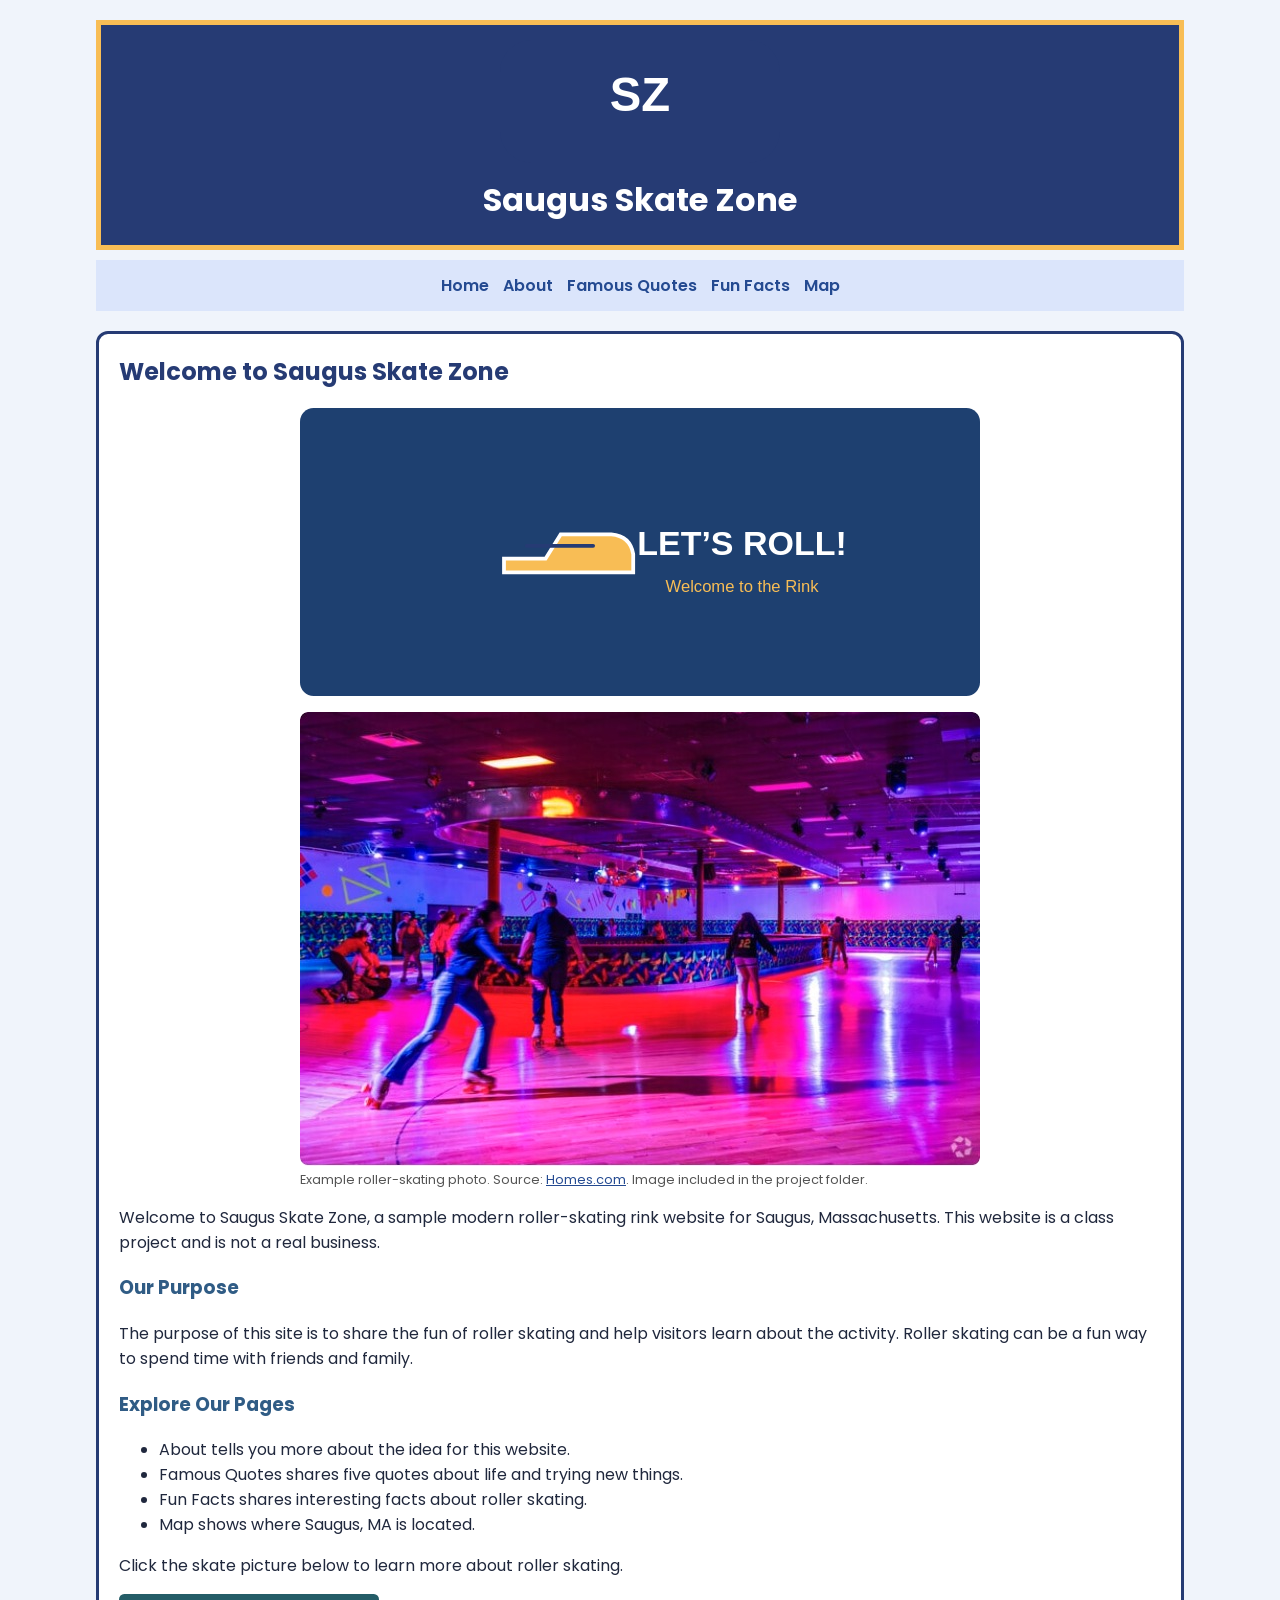
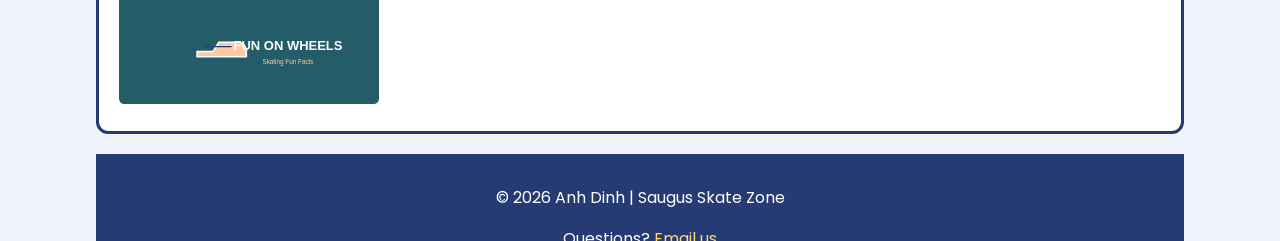
<file: saugus_skate_zone/index.html>
<!DOCTYPE html>
<html lang="en">
<head>
    <meta charset="UTF-8">
    <meta name="viewport" content="width=device-width, initial-scale=1.0">
    <title>Welcome to Saugus Skate Zone | Saugus Skate Zone</title>
    <link rel="stylesheet" href="css/styles.css">
</head>
<body>
    <!-- Header and responsive logo -->
    <header>
        <picture>
            <source media="(max-width: 600px)" srcset="images/logo-small.svg">
            <img class="logo" src="images/logo.svg" alt="Saugus Skate Zone logo">
        </picture>
        <h1>Saugus Skate Zone</h1>
    </header>

    <!-- Same navigation on every page -->
    <nav aria-label="Main navigation">
        <table>
            <tr>
                <td><a href="index.html">Home</a></td>
                <td><a href="about.html">About</a></td>
                <td><a href="quotes.html">Famous Quotes</a></td>
                <td><a href="funfacts.html">Fun Facts</a></td>
                <td><a href="map.html">Map</a></td>
            </tr>
        </table>
    </nav>

    <main>
        <section>
            <h2>Welcome to Saugus Skate Zone</h2>
            <img class="page-image" src="images/home.svg" alt="Welcome to Saugus Skate Zone roller-skating themed illustration">
            <!-- Example photo of a skating rink, not a photo of a Saugus business -->
            <figure class="photo-block">
                <img class="rink-photo" src="images/index-rink.jpg" alt="Indoor roller-skating rink with colorful pink and purple lighting" loading="lazy">
                <figcaption>Example roller-skating photo. Source: <a href="https://www.homes.com/local-guide/miami-fl/devon-aire-neighborhood/" target="_blank" rel="noopener noreferrer">Homes.com</a>. Image included in the project folder.</figcaption>
            </figure>
            <p>Welcome to Saugus Skate Zone, a sample modern roller-skating rink website for Saugus, Massachusetts. This website is a class project and is not a real business.</p>
            <h3>Our Purpose</h3>
            <p>The purpose of this site is to share the fun of roller skating and help visitors learn about the activity. Roller skating can be a fun way to spend time with friends and family.</p>
            <h3>Explore Our Pages</h3>
            <ul>
                <li>About tells you more about the idea for this website.</li>
                <li>Famous Quotes shares five quotes about life and trying new things.</li>
                <li>Fun Facts shares interesting facts about roller skating.</li>
                <li>Map shows where Saugus, MA is located.</li>
            </ul>
            <p>Click the skate picture below to learn more about roller skating.</p>
            <a href="https://www.rollerskating.com/" target="_blank" rel="noopener noreferrer"><img class="linked-image" src="images/funfacts.svg" alt="Roller skate illustration linking to a roller-skating information website"></a>
        </section>
    </main>

    <footer>
        <p>&copy; 2026 Anh Dinh | Saugus Skate Zone</p>
        <p>Questions? <a href="mailto:dinh.an@northeastern.edu">Email us</a></p>
    </footer>
</body>
</html>
</file>
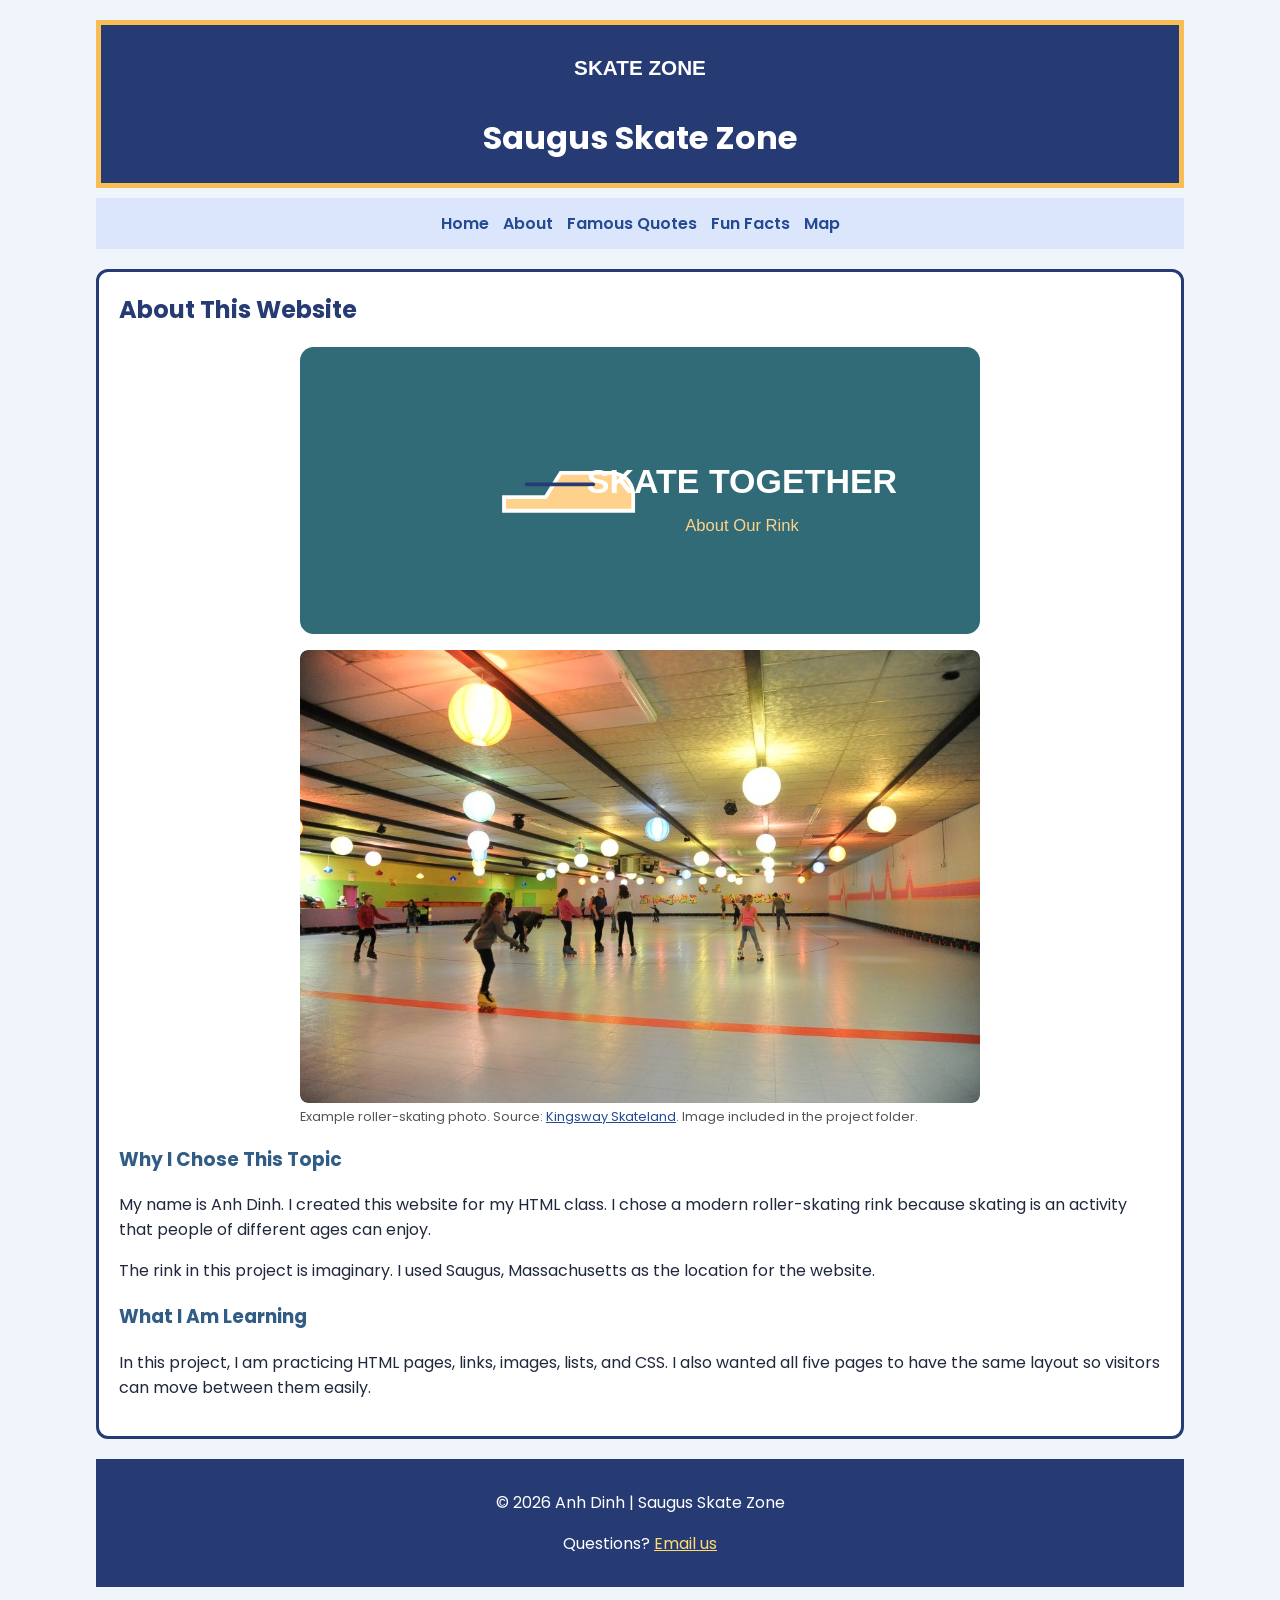
<file: saugus_skate_zone/about.html>
<!DOCTYPE html>
<html lang="en">
<head>
    <meta charset="UTF-8">
    <meta name="viewport" content="width=device-width, initial-scale=1.0">
    <title>About This Website | Saugus Skate Zone</title>
    <link rel="stylesheet" href="css/styles.css">
</head>
<body>
    <!-- Header and responsive logo -->
    <header>
        <picture>
            <source media="(max-width: 600px)" srcset="images/logo-small.svg">
            <img class="logo" src="images/logo.svg" alt="Saugus Skate Zone logo">
        </picture>
        <h1>Saugus Skate Zone</h1>
    </header>

    <!-- Same navigation on every page -->
    <nav aria-label="Main navigation">
        <table>
            <tr>
                <td><a href="index.html">Home</a></td>
                <td><a href="about.html">About</a></td>
                <td><a href="quotes.html">Famous Quotes</a></td>
                <td><a href="funfacts.html">Fun Facts</a></td>
                <td><a href="map.html">Map</a></td>
            </tr>
        </table>
    </nav>

    <main>
        <section>
            <h2>About This Website</h2>
            <img class="page-image" src="images/about.svg" alt="About This Website roller-skating themed illustration">
            <!-- Example photo of a skating rink, not a photo of a Saugus business -->
            <figure class="photo-block">
                <img class="rink-photo" src="images/about-rink.jpg" alt="People enjoying roller skating inside a family-friendly rink" loading="lazy">
                <figcaption>Example roller-skating photo. Source: <a href="https://www.kingswayskateland.com/" target="_blank" rel="noopener noreferrer">Kingsway Skateland</a>. Image included in the project folder.</figcaption>
            </figure>
            <h3>Why I Chose This Topic</h3>
            <p>My name is Anh Dinh. I created this website for my HTML class. I chose a modern roller-skating rink because skating is an activity that people of different ages can enjoy.</p>
            <p>The rink in this project is imaginary. I used Saugus, Massachusetts as the location for the website.</p>
            <h3>What I Am Learning</h3>
            <p>In this project, I am practicing HTML pages, links, images, lists, and CSS. I also wanted all five pages to have the same layout so visitors can move between them easily.</p>
        </section>
    </main>

    <footer>
        <p>&copy; 2026 Anh Dinh | Saugus Skate Zone</p>
        <p>Questions? <a href="mailto:dinh.an@northeastern.edu">Email us</a></p>
    </footer>
</body>
</html>
</file>
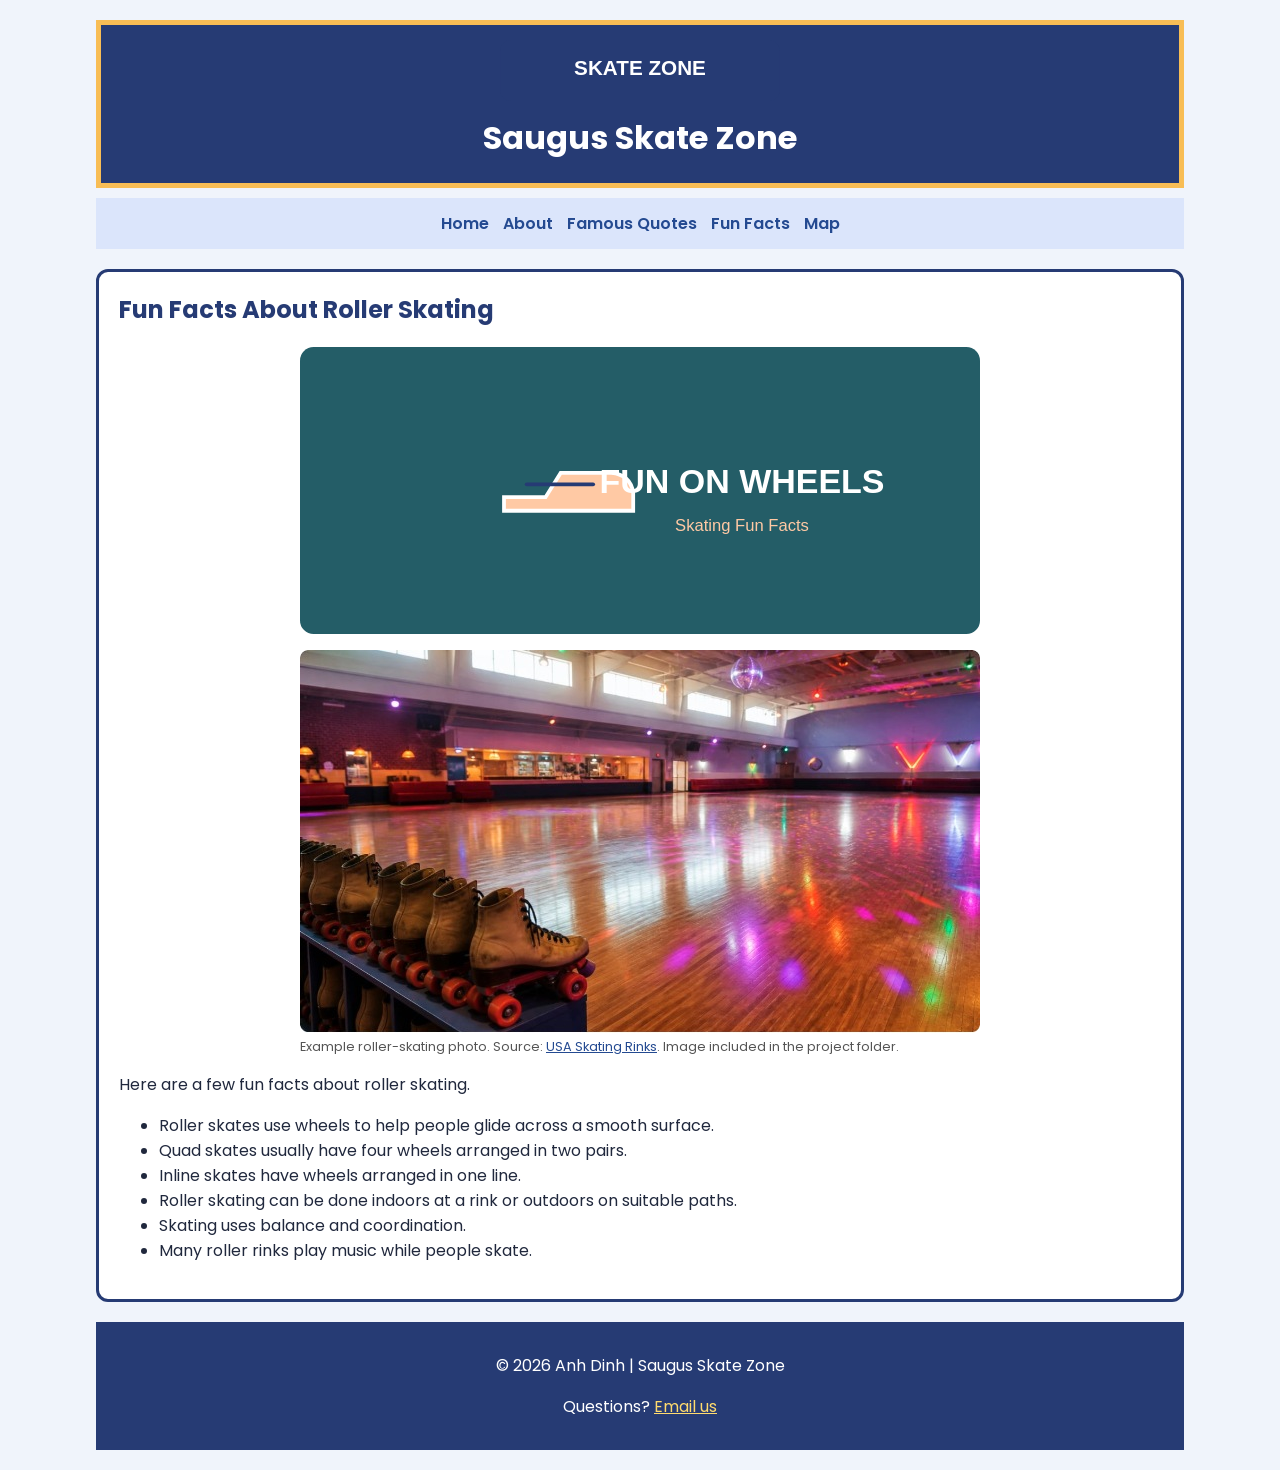
<file: saugus_skate_zone/funfacts.html>
<!DOCTYPE html>
<html lang="en">
<head>
    <meta charset="UTF-8">
    <meta name="viewport" content="width=device-width, initial-scale=1.0">
    <title>Fun Facts About Roller Skating | Saugus Skate Zone</title>
    <link rel="stylesheet" href="css/styles.css">
</head>
<body>
    <!-- Header and responsive logo -->
    <header>
        <picture>
            <source media="(max-width: 600px)" srcset="images/logo-small.svg">
            <img class="logo" src="images/logo.svg" alt="Saugus Skate Zone logo">
        </picture>
        <h1>Saugus Skate Zone</h1>
    </header>

    <!-- Same navigation on every page -->
    <nav aria-label="Main navigation">
        <table>
            <tr>
                <td><a href="index.html">Home</a></td>
                <td><a href="about.html">About</a></td>
                <td><a href="quotes.html">Famous Quotes</a></td>
                <td><a href="funfacts.html">Fun Facts</a></td>
                <td><a href="map.html">Map</a></td>
            </tr>
        </table>
    </nav>

    <main>
        <section>
            <h2>Fun Facts About Roller Skating</h2>
            <img class="page-image" src="images/funfacts.svg" alt="Fun Facts About Roller Skating roller-skating themed illustration">
            <!-- Example photo of a skating rink, not a photo of a Saugus business -->
            <figure class="photo-block">
                <img class="rink-photo" src="images/funfacts-rink.jpg" alt="Classic four-wheel roller skates at the edge of a skating floor" loading="lazy">
                <figcaption>Example roller-skating photo. Source: <a href="https://usaskatingrinks.com/skating-rinks/louisiana/leesville/skate-palace/" target="_blank" rel="noopener noreferrer">USA Skating Rinks</a>. Image included in the project folder.</figcaption>
            </figure>
            <p>Here are a few fun facts about roller skating.</p>
            <ul>
                <li>Roller skates use wheels to help people glide across a smooth surface.</li>
                <li>Quad skates usually have four wheels arranged in two pairs.</li>
                <li>Inline skates have wheels arranged in one line.</li>
                <li>Roller skating can be done indoors at a rink or outdoors on suitable paths.</li>
                <li>Skating uses balance and coordination.</li>
                <li>Many roller rinks play music while people skate.</li>
            </ul>
        </section>
    </main>

    <footer>
        <p>&copy; 2026 Anh Dinh | Saugus Skate Zone</p>
        <p>Questions? <a href="mailto:dinh.an@northeastern.edu">Email us</a></p>
    </footer>
</body>
</html>
</file>
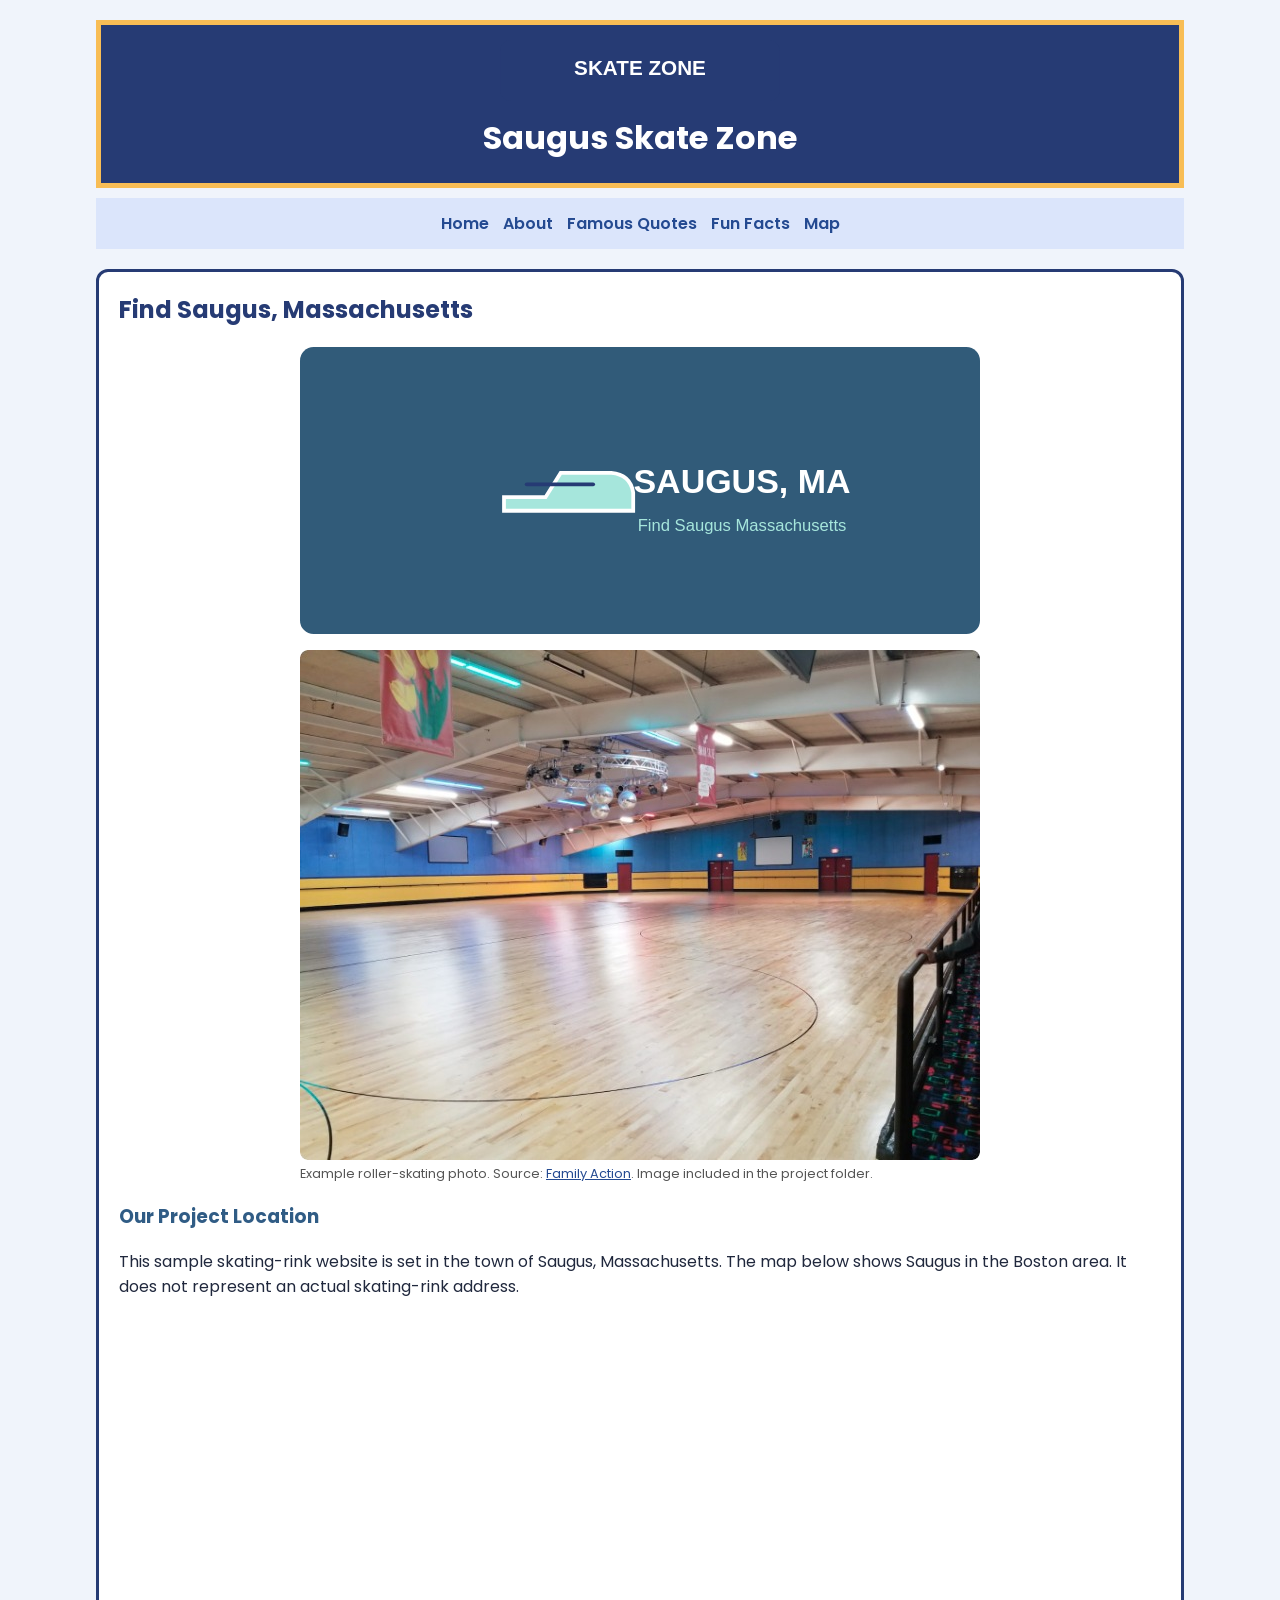
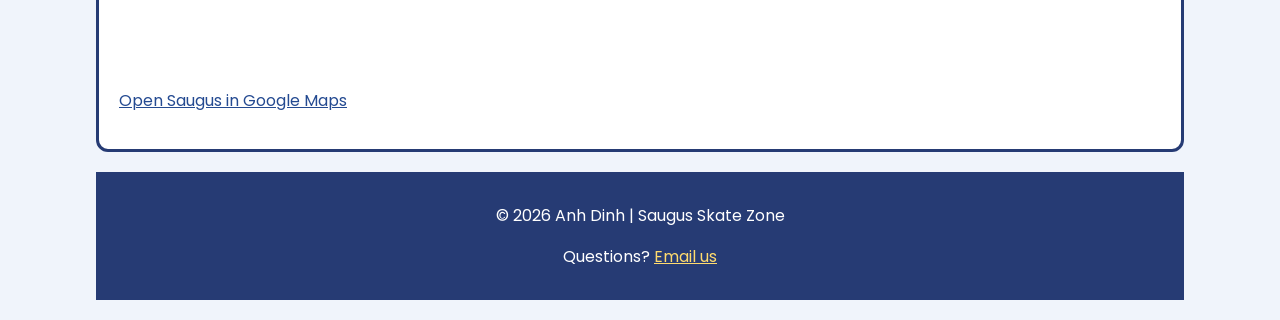
<file: saugus_skate_zone/map.html>
<!DOCTYPE html>
<html lang="en">
<head>
    <meta charset="UTF-8">
    <meta name="viewport" content="width=device-width, initial-scale=1.0">
    <title>Find Saugus, Massachusetts | Saugus Skate Zone</title>
    <link rel="stylesheet" href="css/styles.css">
</head>
<body>
    <!-- Header and responsive logo -->
    <header>
        <picture>
            <source media="(max-width: 600px)" srcset="images/logo-small.svg">
            <img class="logo" src="images/logo.svg" alt="Saugus Skate Zone logo">
        </picture>
        <h1>Saugus Skate Zone</h1>
    </header>

    <!-- Same navigation on every page -->
    <nav aria-label="Main navigation">
        <table>
            <tr>
                <td><a href="index.html">Home</a></td>
                <td><a href="about.html">About</a></td>
                <td><a href="quotes.html">Famous Quotes</a></td>
                <td><a href="funfacts.html">Fun Facts</a></td>
                <td><a href="map.html">Map</a></td>
            </tr>
        </table>
    </nav>

    <main>
        <section>
            <h2>Find Saugus, Massachusetts</h2>
            <img class="page-image" src="images/map.svg" alt="Find Saugus, Massachusetts roller-skating themed illustration">
            <!-- Example photo of a skating rink, not a photo of a Saugus business -->
            <figure class="photo-block">
                <img class="rink-photo" src="images/map-rink.jpg" alt="Wide wooden indoor roller-skating rink" loading="lazy">
                <figcaption>Example roller-skating photo. Source: <a href="https://www.familyaction.com/activity/lanham-skate-center" target="_blank" rel="noopener noreferrer">Family Action</a>. Image included in the project folder.</figcaption>
            </figure>
            <h3>Our Project Location</h3>
            <p>This sample skating-rink website is set in the town of Saugus, Massachusetts. The map below shows Saugus in the Boston area. It does not represent an actual skating-rink address.</p>
            <iframe class="map-frame" title="Google Map of Saugus, Massachusetts" src="https://www.google.com/maps?q=Saugus%2C%20MA&amp;output=embed" loading="lazy" referrerpolicy="no-referrer-when-downgrade" allowfullscreen></iframe>
            <p><a href="https://www.google.com/maps/search/?api=1&amp;query=Saugus%2C%20MA" target="_blank" rel="noopener noreferrer">Open Saugus in Google Maps</a></p>
        </section>
    </main>

    <footer>
        <p>&copy; 2026 Anh Dinh | Saugus Skate Zone</p>
        <p>Questions? <a href="mailto:dinh.an@northeastern.edu">Email us</a></p>
    </footer>
</body>
</html>
</file>
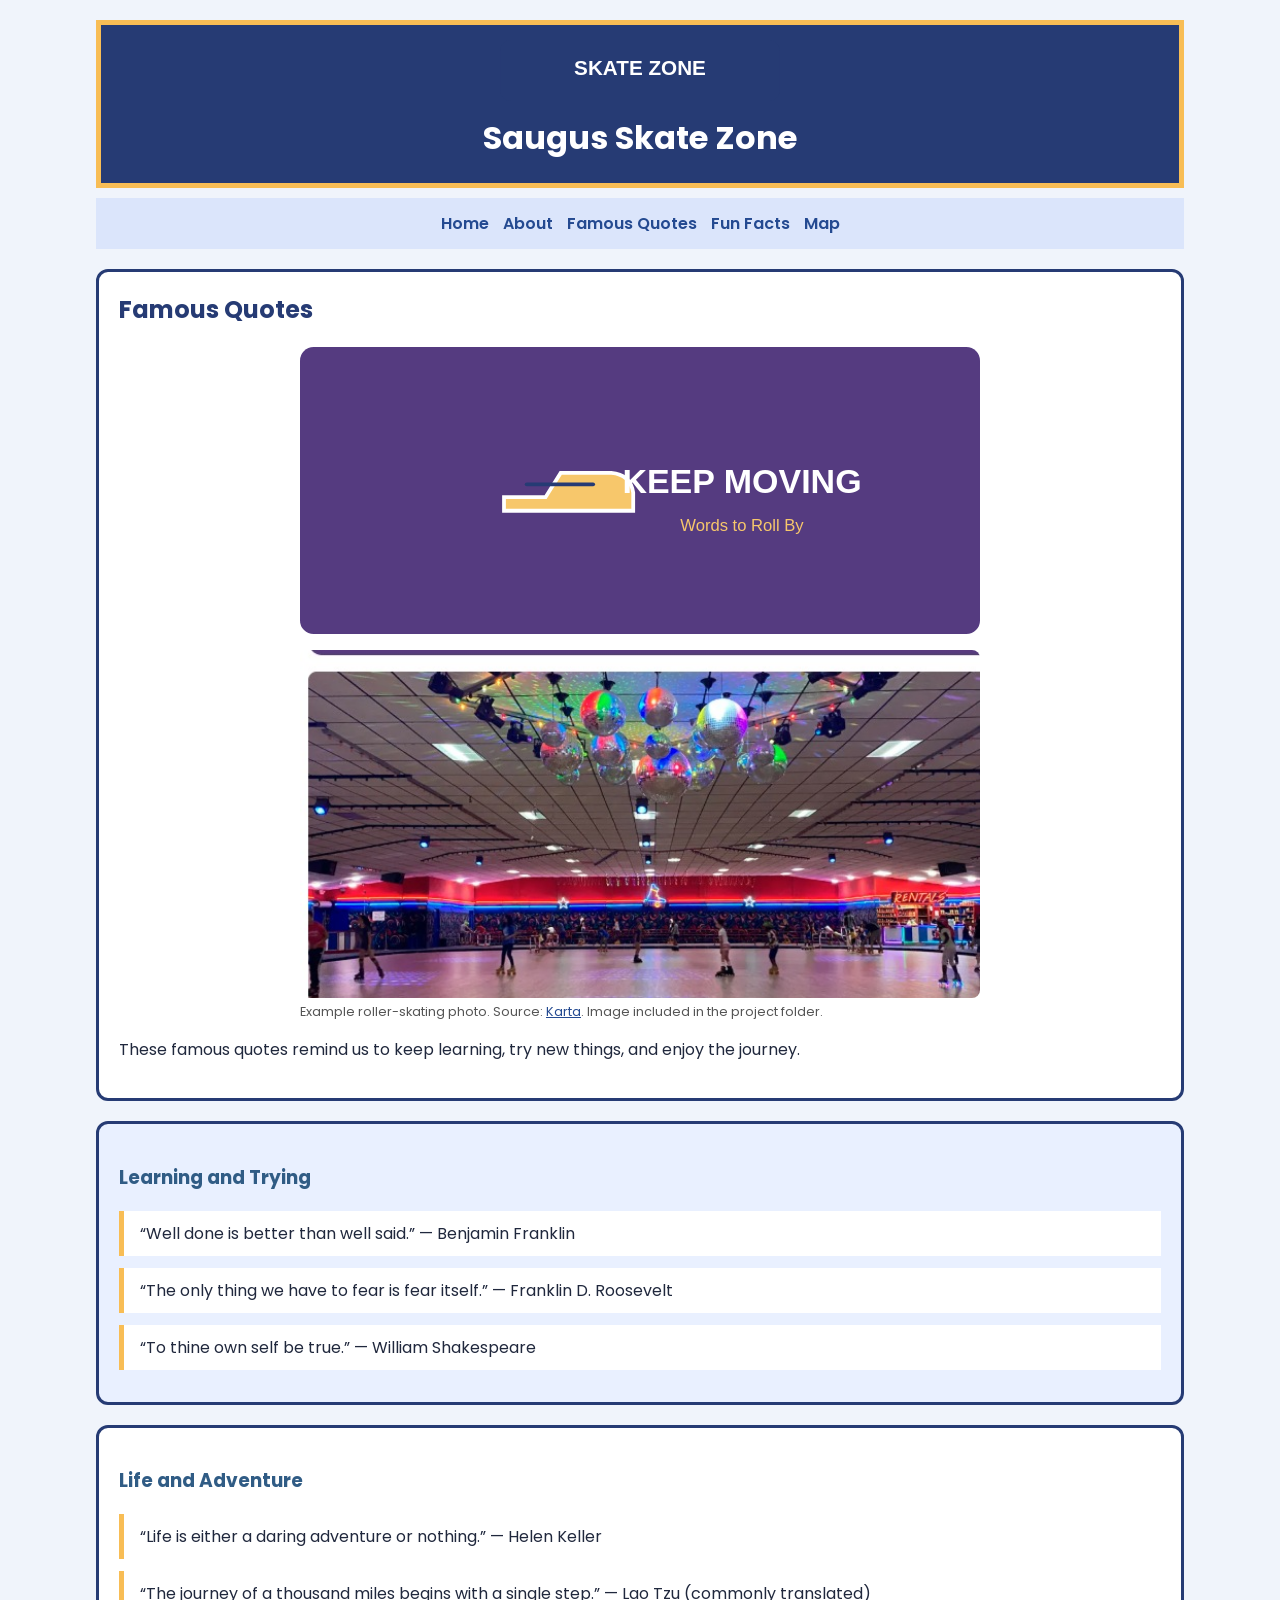
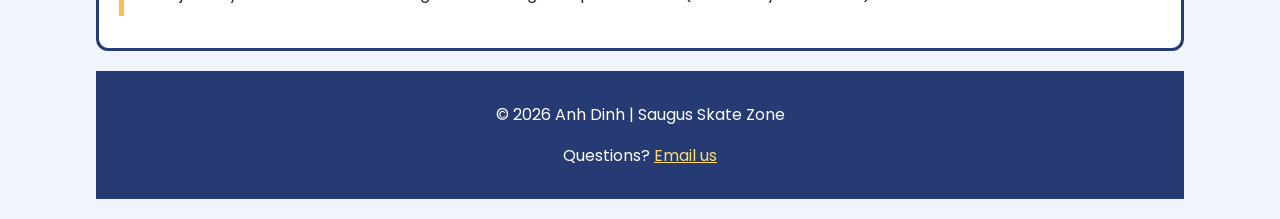
<file: saugus_skate_zone/quotes.html>
<!DOCTYPE html>
<html lang="en">
<head>
    <meta charset="UTF-8">
    <meta name="viewport" content="width=device-width, initial-scale=1.0">
    <title>Famous Quotes | Saugus Skate Zone</title>
    <link rel="stylesheet" href="css/styles.css">
</head>
<body>
    <!-- Header and responsive logo -->
    <header>
        <picture>
            <source media="(max-width: 600px)" srcset="images/logo-small.svg">
            <img class="logo" src="images/logo.svg" alt="Saugus Skate Zone logo">
        </picture>
        <h1>Saugus Skate Zone</h1>
    </header>

    <!-- Same navigation on every page -->
    <nav aria-label="Main navigation">
        <table>
            <tr>
                <td><a href="index.html">Home</a></td>
                <td><a href="about.html">About</a></td>
                <td><a href="quotes.html">Famous Quotes</a></td>
                <td><a href="funfacts.html">Fun Facts</a></td>
                <td><a href="map.html">Map</a></td>
            </tr>
        </table>
    </nav>

    <main>
        <section>
            <h2>Famous Quotes</h2>
            <img class="page-image" src="images/quotes.svg" alt="Famous Quotes roller-skating themed illustration">
            <!-- Example photo of a skating rink, not a photo of a Saugus business -->
            <figure class="photo-block">
                <img class="rink-photo" src="images/quotes-rink.jpg" alt="Skaters beneath disco balls at an indoor skating rink" loading="lazy">
                <figcaption>Example roller-skating photo. Source: <a href="https://karta.com/blog/things-to-do-in-dallas-for-couples/" target="_blank" rel="noopener noreferrer">Karta</a>. Image included in the project folder.</figcaption>
            </figure>
            <p>These famous quotes remind us to keep learning, try new things, and enjoy the journey.</p>
        </section>
        <section class="second-section">
            <h3>Learning and Trying</h3>
            <blockquote>“Well done is better than well said.” — Benjamin Franklin</blockquote>
            <blockquote>“The only thing we have to fear is fear itself.” — Franklin D. Roosevelt</blockquote>
            <blockquote>“To thine own self be true.” — William Shakespeare</blockquote>
        </section>
        <section>
            <h3>Life and Adventure</h3>
            <blockquote>“Life is either a daring adventure or nothing.” — Helen Keller</blockquote>
            <blockquote>“The journey of a thousand miles begins with a single step.” — Lao Tzu (commonly translated)</blockquote>
        </section>
    </main>

    <footer>
        <p>&copy; 2026 Anh Dinh | Saugus Skate Zone</p>
        <p>Questions? <a href="mailto:dinh.an@northeastern.edu">Email us</a></p>
    </footer>
</body>
</html>
</file>
<file: saugus_skate_zone/css/styles.css>
/* Shared stylesheet for all five pages */
@import url('https://fonts.googleapis.com/css2?family=Poppins:wght@400;600;700&display=swap');

body { background: #f0f4fb; color: #20283d; font-family: 'Poppins', sans-serif; margin: 0; }
header { background: #263b74; width: 85%; margin: 20px auto 0; padding: 15px; box-sizing: border-box; text-align: center; border: 5px solid #f8bd55; }
header h1 { color: white; font-size: 2em; margin: 6px 0; }
.logo { width: 280px; max-width: 100%; height: auto; }
nav { background: #dbe5fb; width: 85%; margin: 10px auto; padding: 8px; box-sizing: border-box; }
nav table { margin: auto; border-spacing: 12px 4px; }
nav td { text-align: center; }
a { color: #244a91; }
a:hover { color: #b13b6a; text-decoration: underline; }
nav a { font-weight: 600; text-decoration: none; }
main { width: 85%; margin: auto; }
section { background: white; margin: 20px 0; padding: 20px; border: 3px solid #263b74; border-radius: 12px; }
.second-section { background: #e9f0ff; }
h2 { margin-top: 0; color: #263b74; }
h3 { color: #305c85; }
.page-image { display: block; width: 100%; max-width: 680px; height: auto; margin: 15px auto; }
.linked-image { width: 260px; max-width: 100%; height: auto; }
blockquote { margin: 12px 0; padding: 10px 16px; border-left: 5px solid #f8bd55; background: white; }
.map-frame { width: 100%; height: 350px; border: 0; }
footer { background: #263b74; color: white; width: 85%; margin: 20px auto; padding: 15px; box-sizing: border-box; text-align: center; }
footer a { color: #ffdb6e; }
footer a:hover { color: white; }
/* Make navigation and logo fit a smaller screen */
@media (max-width: 600px) {
    header, nav, main, footer { width: 95%; }
    header h1 { font-size: 1.5em; }
    .logo { width: 95px; }
    nav table { border-spacing: 5px; width: 100%; }
    nav td { display: block; padding: 5px; }
    section { padding: 12px; }
}

/* Extra photo added for the Images and Links assignment */
.photo-block { max-width: 680px; margin: 16px auto; }
.rink-photo { display: block; width: 100%; height: auto; border-radius: 8px; }
figcaption { font-size: 0.8em; color: #555; margin-top: 5px; }
</file>
